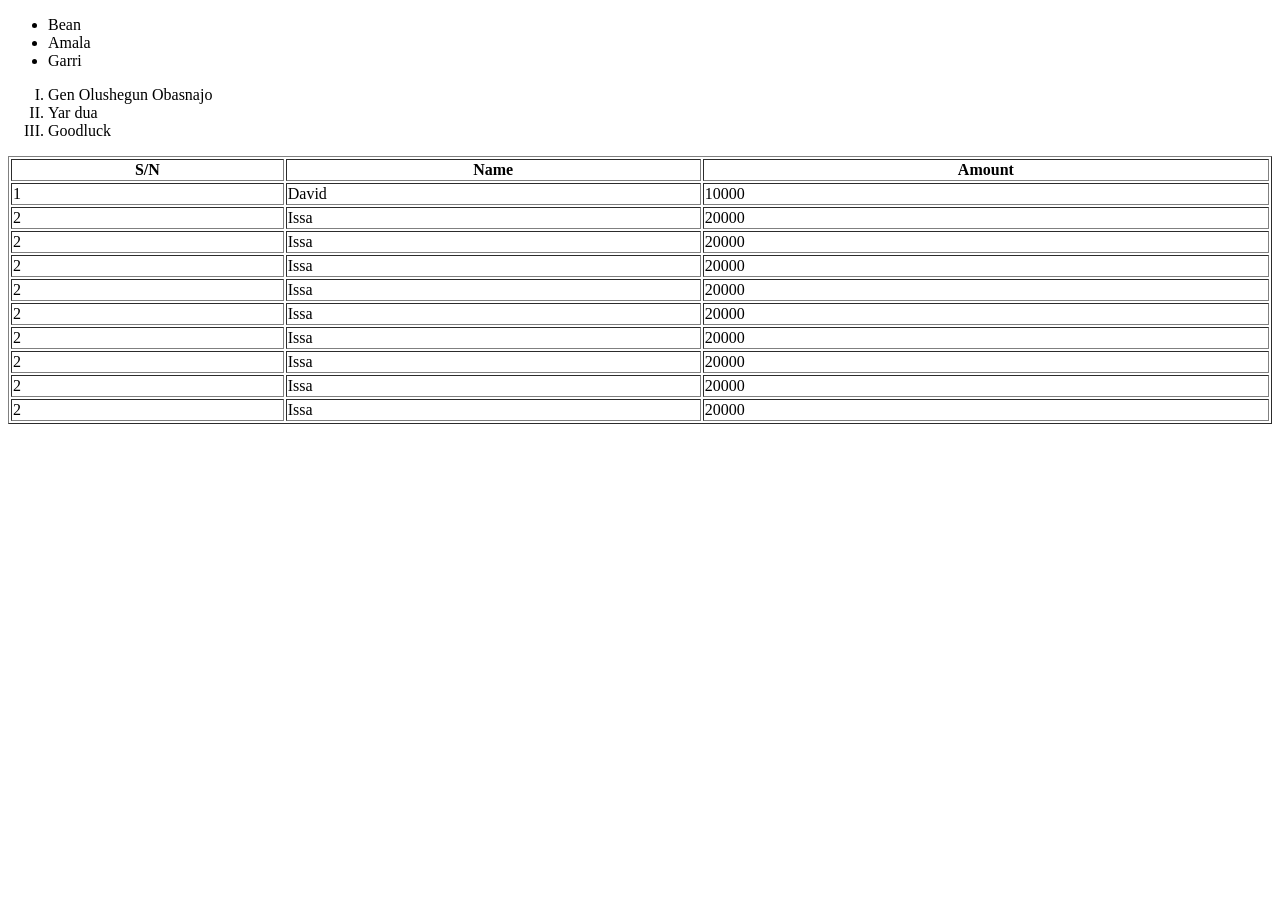
<file: about-us.html>
<!DOCTYPE html>
<html lang="en">
	<head>
		<meta charset="UTF-8" />
		<meta name="viewport" content="width=device-width, initial-scale=1.0" />
		<title>Document</title>
	</head>
	<body>
		<!-- I am teaching html table and list-->
		<!--<h1>About us</h1>-->
		<ul>
			<li>Bean</li>
			<li>Amala</li>
			<li>Garri</li>
		</ul>
		<ol type="I">
			<li>Gen Olushegun Obasnajo</li>
			<li>Yar dua</li>
			<li>Goodluck</li>
		</ol>

		<!---Practicing creatimng of table-->
		<table border="1" width="100%">
			<tr>
				<th>S/N</th>
				<th>Name</th>
				<th>Amount</th>
			</tr>
			<tr>
				<td>1</td>
				<td>David</td>
				<td>10000</td>
			</tr>
			<tr>
				<td>2</td>
				<td>Issa</td>
				<td>20000</td>
			</tr>
			<tr>
				<td>2</td>
				<td>Issa</td>
				<td>20000</td>
			</tr>
			<tr>
				<td>2</td>
				<td>Issa</td>
				<td>20000</td>
			</tr>
			<tr>
				<td>2</td>
				<td>Issa</td>
				<td>20000</td>
			</tr>
			<tr>
				<td>2</td>
				<td>Issa</td>
				<td>20000</td>
			</tr>
			<tr>
				<td>2</td>
				<td>Issa</td>
				<td>20000</td>
			</tr>
			<tr>
				<td>2</td>
				<td>Issa</td>
				<td>20000</td>
			</tr>
			<tr>
				<td>2</td>
				<td>Issa</td>
				<td>20000</td>
			</tr>
			<tr>
				<td>2</td>
				<td>Issa</td>
				<td>20000</td>
			</tr>
		</table>
	</body>
</html>
</file>
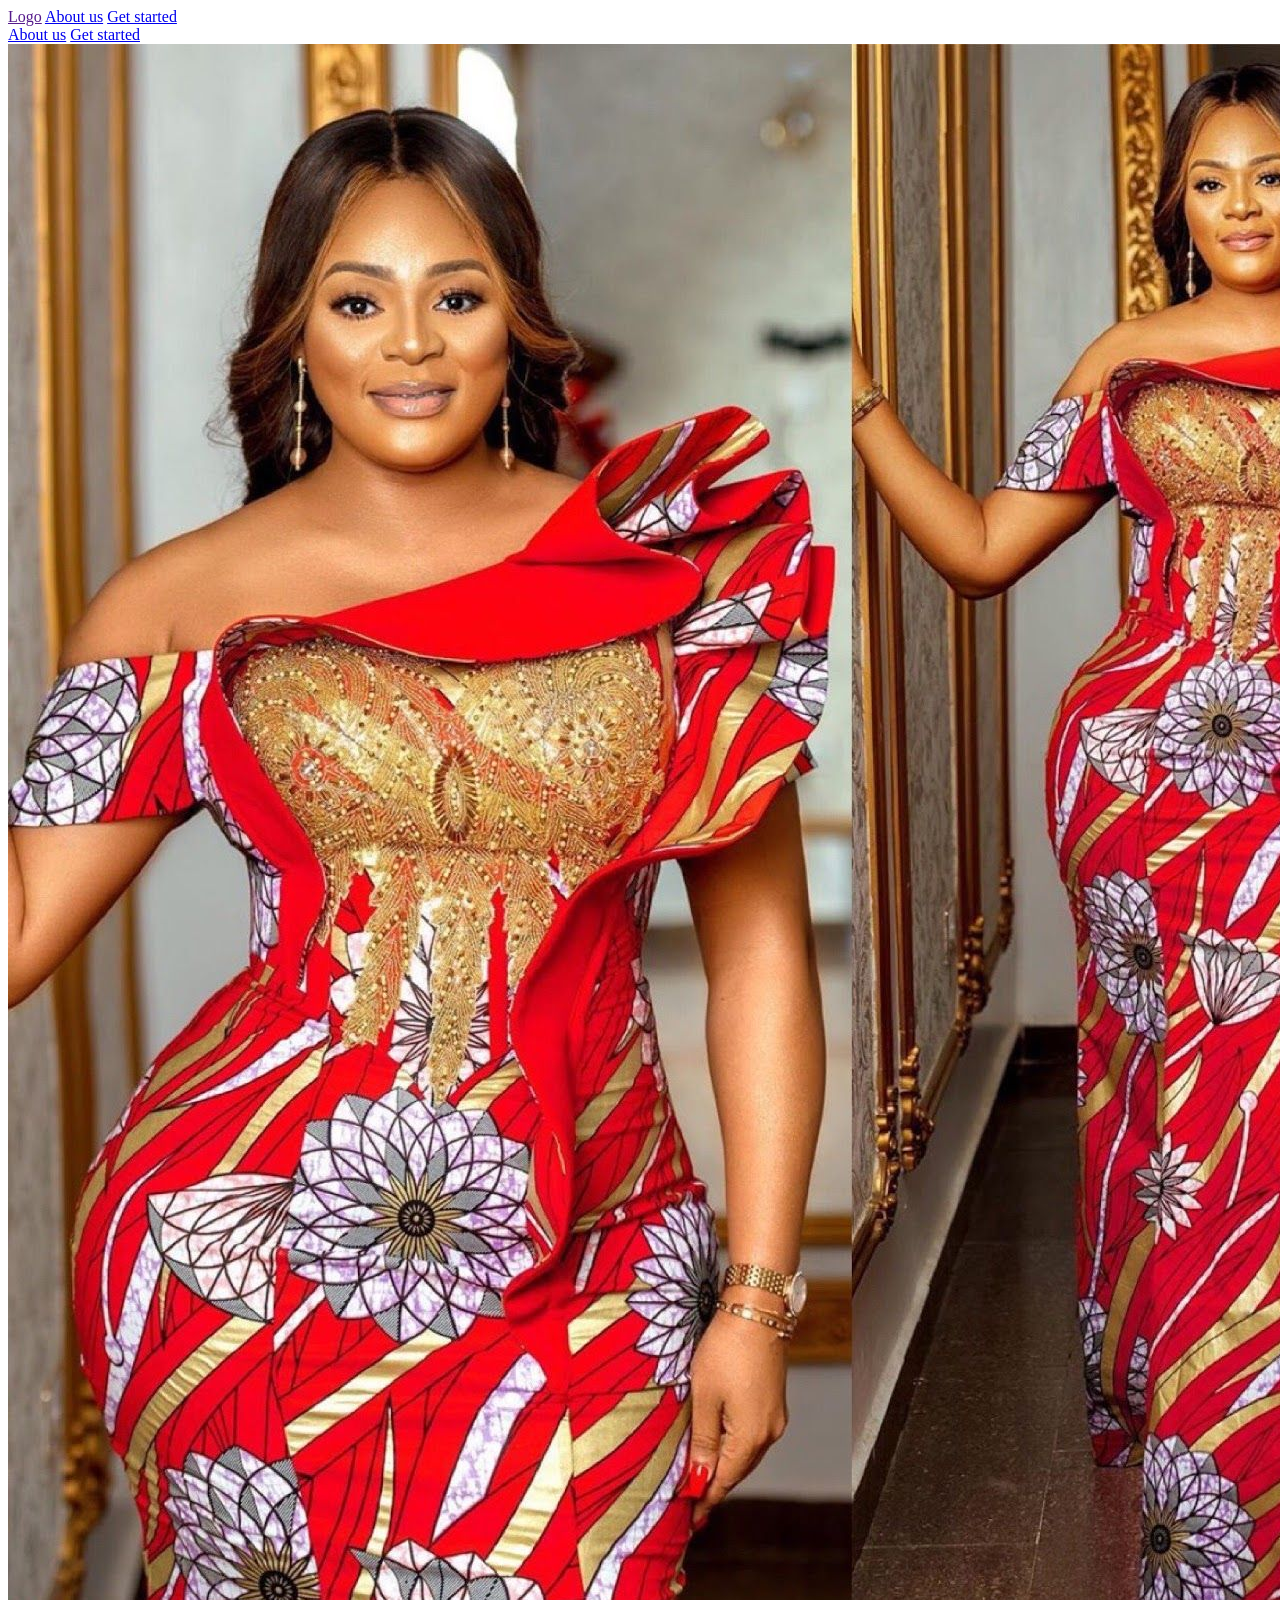
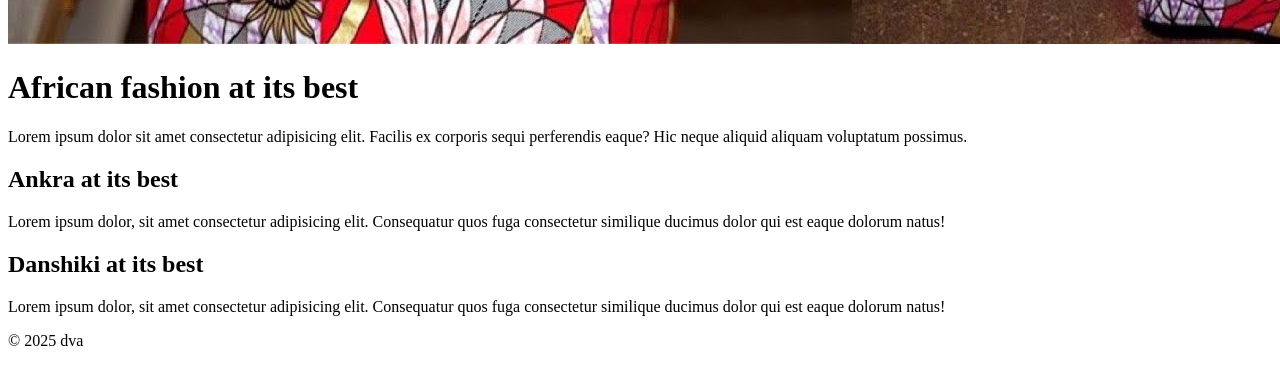
<file: getstarted.html>
<!DOCTYPE html>
<html lang="en">
	<head>
		<meta charset="UTF-8" />
		<meta name="viewport" content="width=device-width, initial-scale=1.0" />
		<title>Document</title>
	</head>
	<body>
		<nav>
			<a href="">Logo</a>
			<a href="./about-us.html">About us</a>
			<a href="./signup.html">Get started</a>
		</nav>
		<header>
			<aside>
				<a href="./about-us.html">About us</a>
				<a href="./getstarted.html">Get started</a>
			</aside>
			<div>
				<img src="./assets/images/celeb.jpg" />
			</div>
			<div>
				<h1>African fashion at its best</h1>
				<p>
					Lorem ipsum dolor sit amet consectetur adipisicing elit. Facilis ex
					corporis sequi perferendis eaque? Hic neque aliquid aliquam voluptatum
					possimus.
				</p>
			</div>
		</header>
		<main>
			<section>
				<h2>Ankra at its best</h2>
				<p>
					Lorem ipsum dolor, sit amet consectetur adipisicing elit. Consequatur
					quos fuga consectetur similique ducimus dolor qui est eaque dolorum
					natus!
				</p>
			</section>
			<section>
				<h2>Danshiki at its best</h2>
				<article>
					Lorem ipsum dolor, sit amet consectetur adipisicing elit. Consequatur
					quos fuga consectetur similique ducimus dolor qui est eaque dolorum
					natus!
				</article>
			</section>
		</main>
		<footer>
			<p>&copy; 2025 dva</p>
		</footer>
	</body>
</html>
</file>
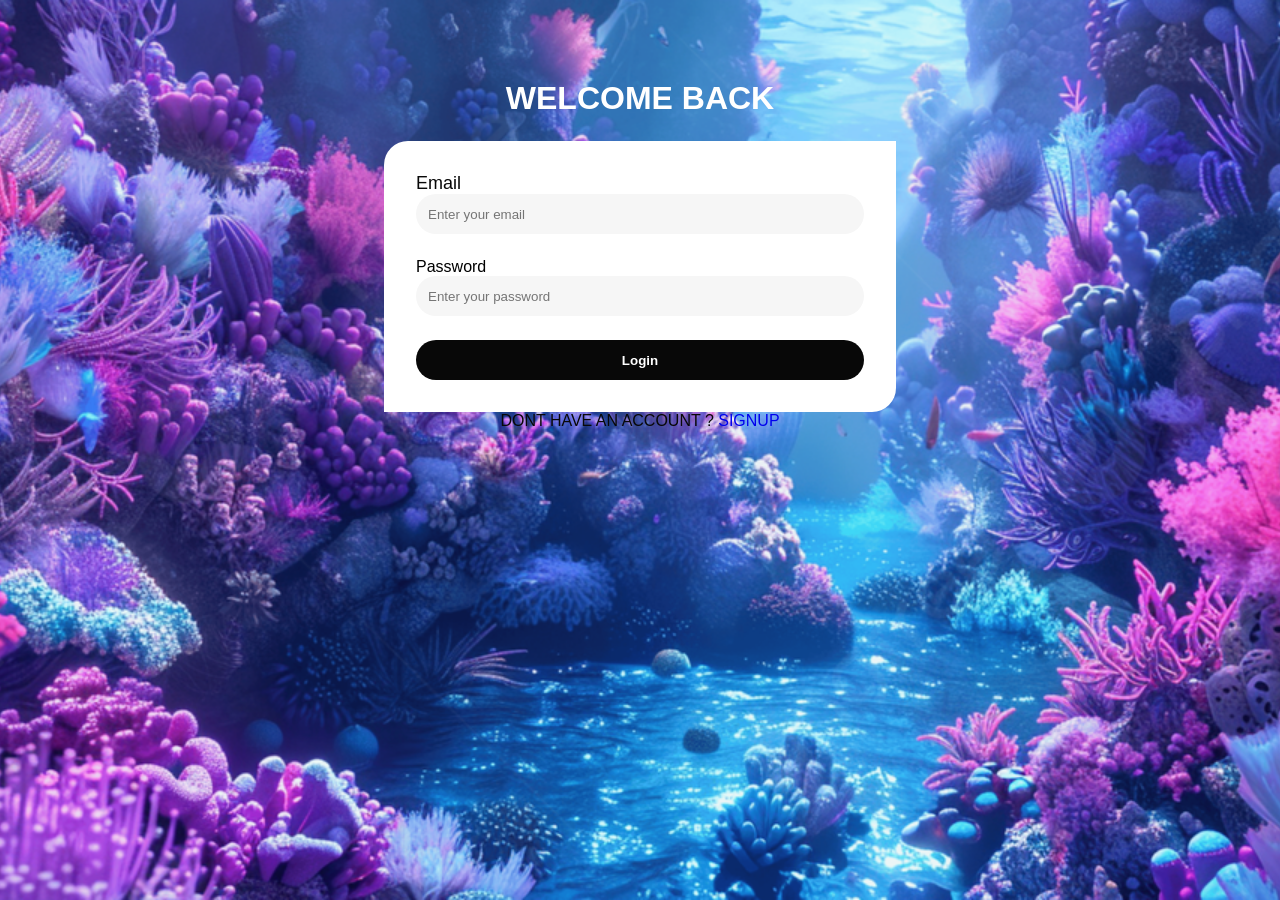
<file: login.html>
<!DOCTYPE html>
<html lang="en">
	<head>
		<meta charset="UTF-8" />
		<meta name="viewport" content="width=device-width, initial-scale=1.0" />
		<link rel="stylesheet" href="./css/login.css" />
		<title>Login</title>
	</head>
	<body>
		<main>
			<h1>Welcome back</h1>
			<form class="login-form">
				<div class="email">
					<label>Email</label>
					<input type="email" placeholder="Enter your email" />
				</div>
				<div class="password">
					<label>Password</label>
					<input type="password" placeholder="Enter your password" />
				</div>
				<div class="submit">
					<button type="submit">Login</button>
				</div>
			</form>
			<div class="meta">
				<p>Dont have an account ? <a href="./signup.html">Signup</a></p>
			</div>
		</main>
	</body>
</html>
</file>
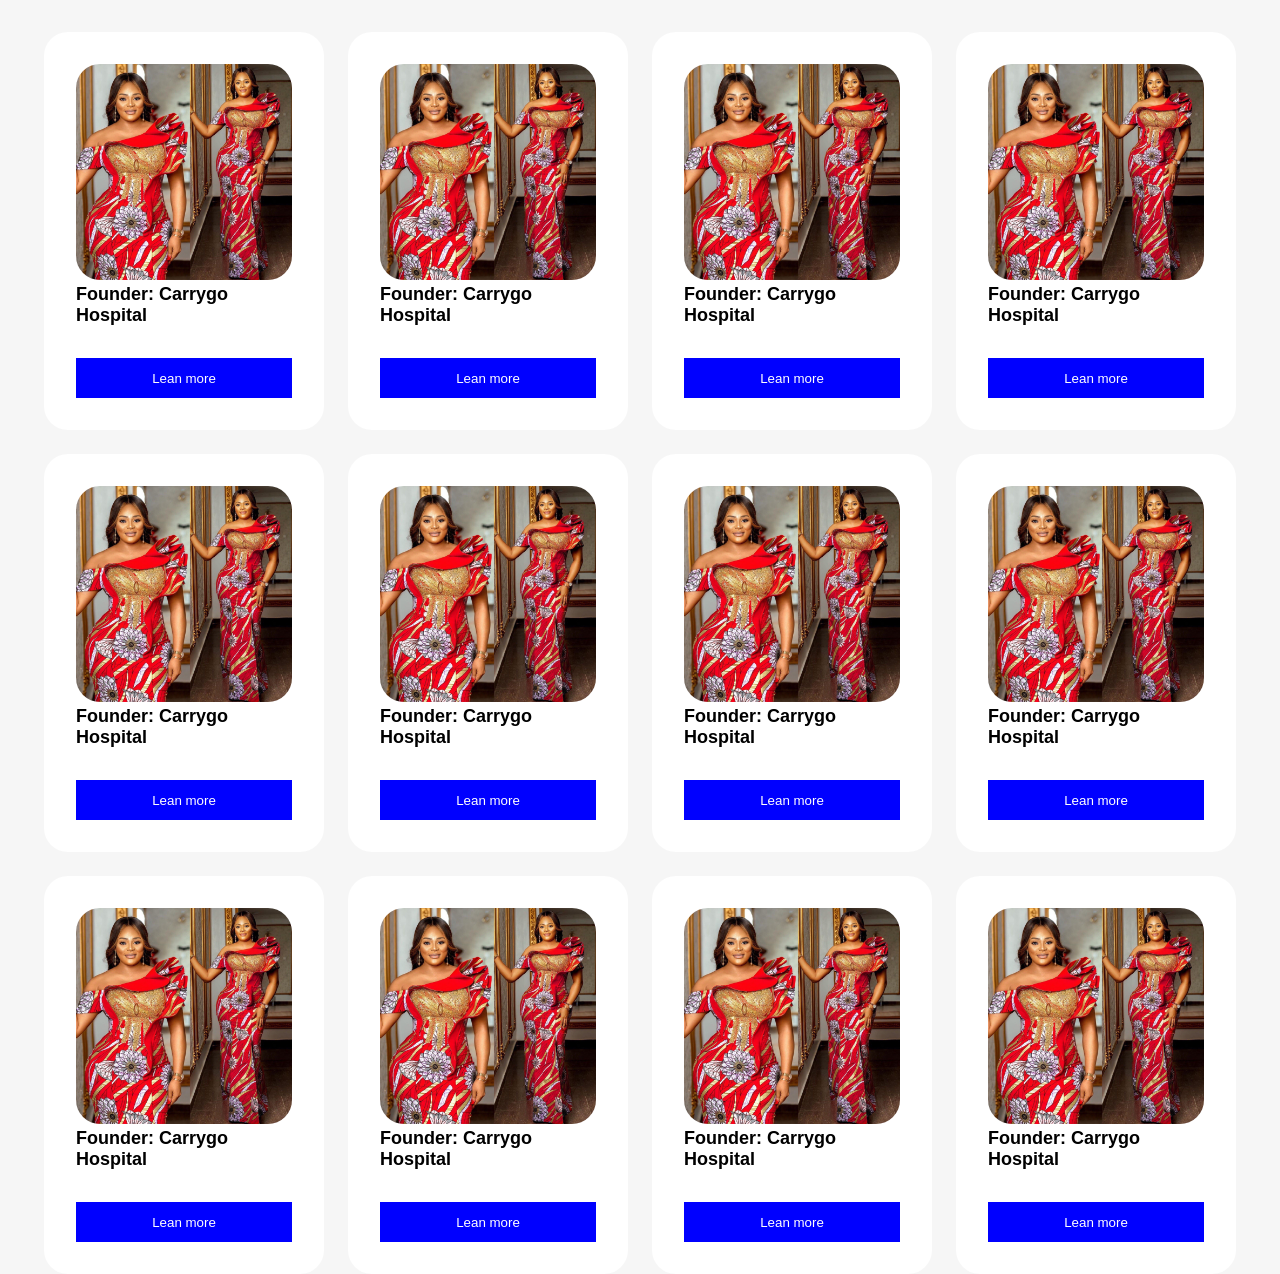
<file: members.html>
<!DOCTYPE html>
<html lang="en">
	<head>
		<meta charset="UTF-8" />
		<meta name="viewport" content="width=device-width, initial-scale=1.0" />
		<title>Document</title>
		<link rel="stylesheet" href="./css/members.css" />
	</head>
	<body>
		<div class="container">
			<div class="members-card">
				<img src="./assets/images/celeb.jpg" alt="members" />
				<h2>Founder: Carrygo Hospital</h2>
				<button>Lean more</button>
			</div>
			<div class="members-card">
				<img src="./assets/images/celeb.jpg" alt="members" />
				<h2>Founder: Carrygo Hospital</h2>
				<button>Lean more</button>
			</div>
			<div class="members-card">
				<img src="./assets/images/celeb.jpg" alt="members" />
				<h2>Founder: Carrygo Hospital</h2>
				<button>Lean more</button>
			</div>
			<div class="members-card">
				<img src="./assets/images/celeb.jpg" alt="members" />
				<h2>Founder: Carrygo Hospital</h2>
				<button>Lean more</button>
			</div>
			<div class="members-card">
				<img src="./assets/images/celeb.jpg" alt="members" />
				<h2>Founder: Carrygo Hospital</h2>
				<button>Lean more</button>
			</div>
			<div class="members-card">
				<img src="./assets/images/celeb.jpg" alt="members" />
				<h2>Founder: Carrygo Hospital</h2>
				<button>Lean more</button>
			</div>
			<div class="members-card">
				<img src="./assets/images/celeb.jpg" alt="members" />
				<h2>Founder: Carrygo Hospital</h2>
				<button>Lean more</button>
			</div>
			<div class="members-card">
				<img src="./assets/images/celeb.jpg" alt="members" />
				<h2>Founder: Carrygo Hospital</h2>
				<button>Lean more</button>
			</div>
			<div class="members-card">
				<img src="./assets/images/celeb.jpg" alt="members" />
				<h2>Founder: Carrygo Hospital</h2>
				<button>Lean more</button>
			</div>
			<div class="members-card">
				<img src="./assets/images/celeb.jpg" alt="members" />
				<h2>Founder: Carrygo Hospital</h2>
				<button>Lean more</button>
			</div>
			<div class="members-card">
				<img src="./assets/images/celeb.jpg" alt="members" />
				<h2>Founder: Carrygo Hospital</h2>
				<button>Lean more</button>
			</div>
			<div class="members-card">
				<img src="./assets/images/celeb.jpg" alt="members" />
				<h2>Founder: Carrygo Hospital</h2>
				<button>Lean more</button>
			</div>
		</div>
	</body>
</html>
</file>
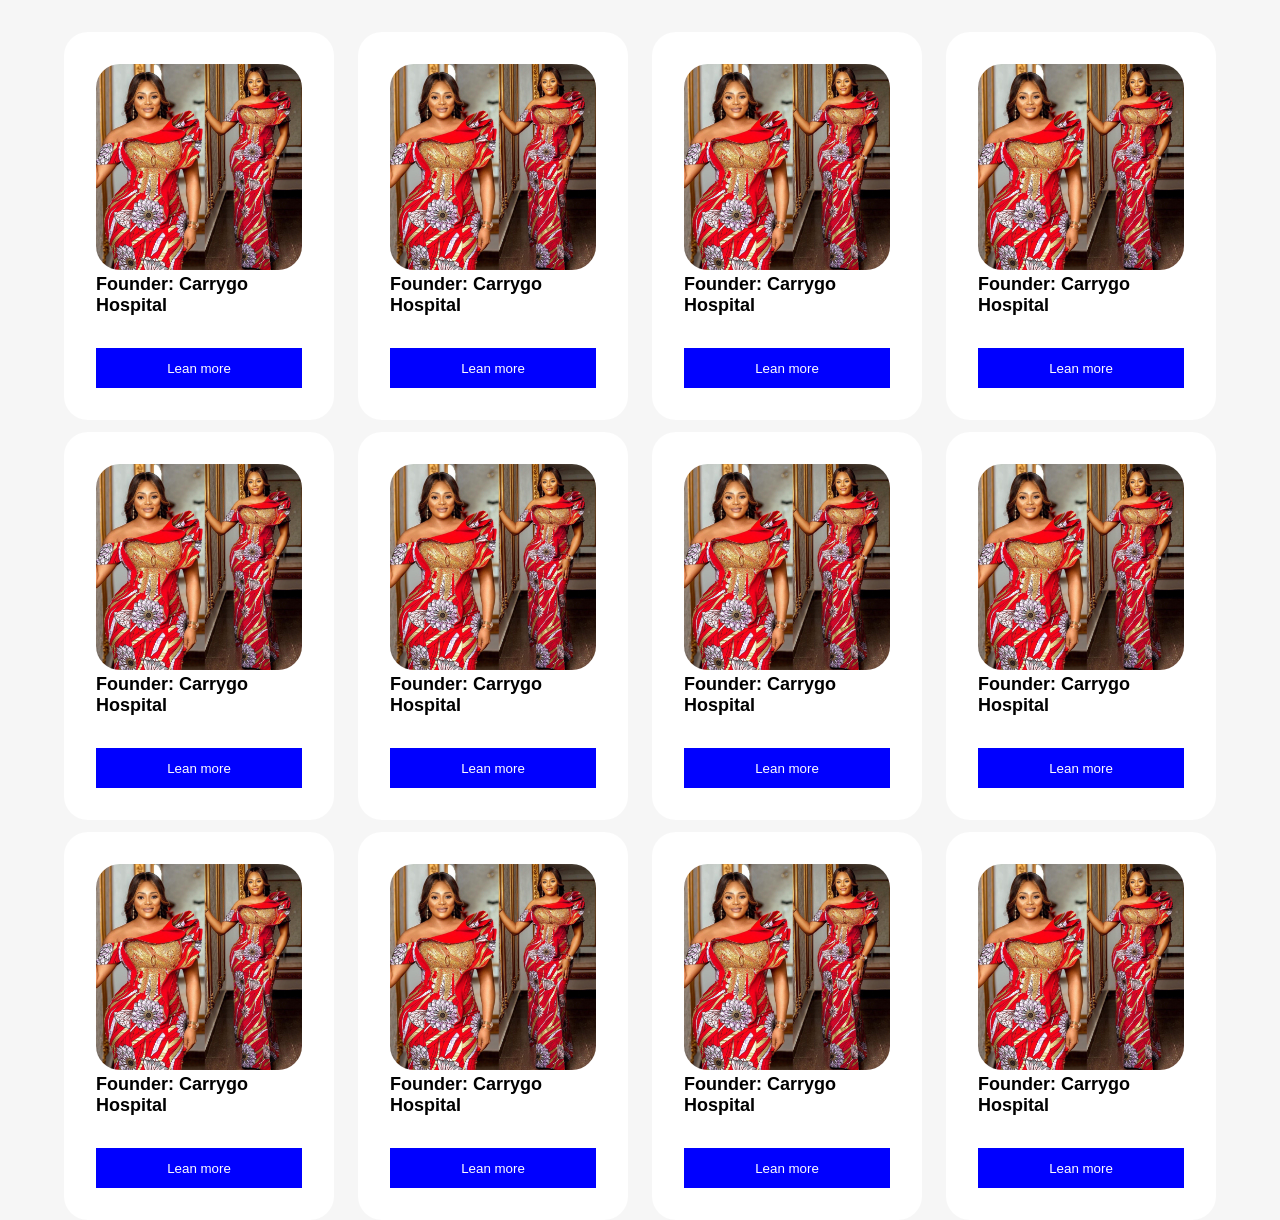
<file: memeber.html>
<!DOCTYPE html>
<html lang="en">
	<head>
		<meta charset="UTF-8" />
		<meta name="viewport" content="width=device-width, initial-scale=1.0" />
		<title>Document</title>
		<link rel="stylesheet" href="./css/members.css" />
	</head>
	<body>
		<div class="grid-container">
			<div class="members-card first">
				<img src="./assets/images/celeb.jpg" alt="members" />
				<h2>Founder: Carrygo Hospital</h2>
				<button>Lean more</button>
			</div>
			<div class="members-card">
				<img src="./assets/images/celeb.jpg" alt="members" />
				<h2>Founder: Carrygo Hospital</h2>
				<button>Lean more</button>
			</div>
			<div class="members-card">
				<img src="./assets/images/celeb.jpg" alt="members" />
				<h2>Founder: Carrygo Hospital</h2>
				<button>Lean more</button>
			</div>
			<div class="members-card">
				<img src="./assets/images/celeb.jpg" alt="members" />
				<h2>Founder: Carrygo Hospital</h2>
				<button>Lean more</button>
			</div>
			<div class="members-card">
				<img src="./assets/images/celeb.jpg" alt="members" />
				<h2>Founder: Carrygo Hospital</h2>
				<button>Lean more</button>
			</div>
			<div class="members-card">
				<img src="./assets/images/celeb.jpg" alt="members" />
				<h2>Founder: Carrygo Hospital</h2>
				<button>Lean more</button>
			</div>
			<div class="members-card">
				<img src="./assets/images/celeb.jpg" alt="members" />
				<h2>Founder: Carrygo Hospital</h2>
				<button>Lean more</button>
			</div>
			<div class="members-card">
				<img src="./assets/images/celeb.jpg" alt="members" />
				<h2>Founder: Carrygo Hospital</h2>
				<button>Lean more</button>
			</div>
			<div class="members-card">
				<img src="./assets/images/celeb.jpg" alt="members" />
				<h2>Founder: Carrygo Hospital</h2>
				<button>Lean more</button>
			</div>
			<div class="members-card">
				<img src="./assets/images/celeb.jpg" alt="members" />
				<h2>Founder: Carrygo Hospital</h2>
				<button>Lean more</button>
			</div>
			<div class="members-card">
				<img src="./assets/images/celeb.jpg" alt="members" />
				<h2>Founder: Carrygo Hospital</h2>
				<button>Lean more</button>
			</div>
			<div class="members-card">
				<img src="./assets/images/celeb.jpg" alt="members" />
				<h2>Founder: Carrygo Hospital</h2>
				<button>Lean more</button>
			</div>
		</div>
	</body>
</html>
</file>
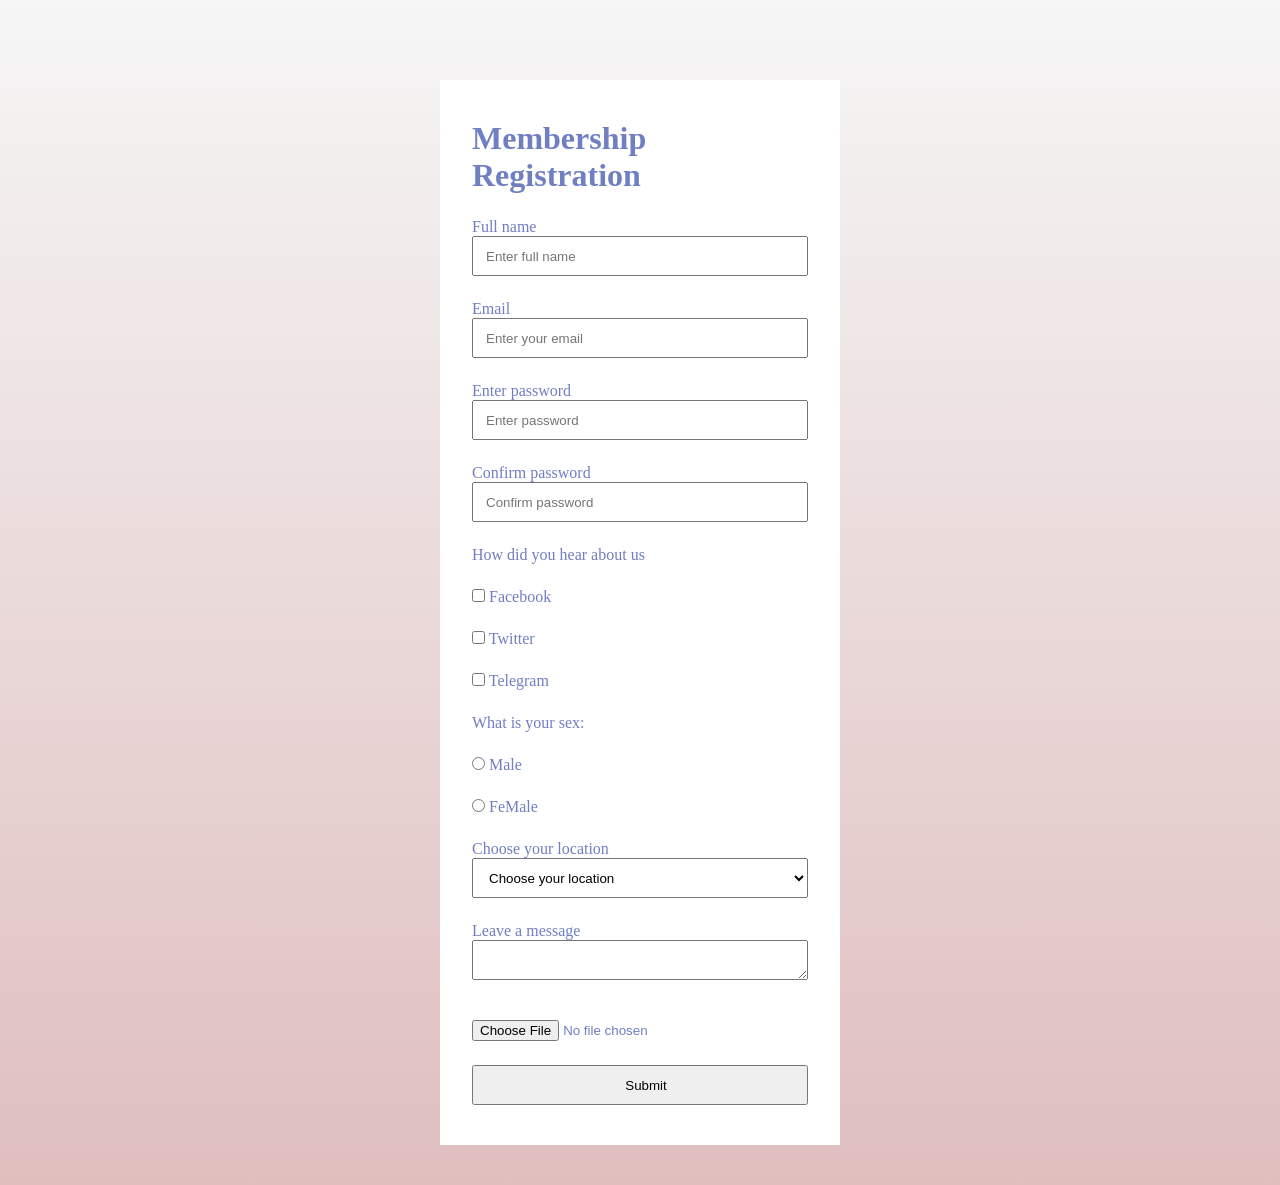
<file: signup.html>
<!DOCTYPE html>
<html lang="en">
	<head>
		<meta charset="UTF-8" />
		<meta name="viewport" content="width=device-width, initial-scale=1.0" />
		<title>Document</title>
		<link rel="stylesheet" href="./css/app.css" />
	</head>
	<body>
		<form class="signup-form">
			<h1>Membership Registration</h1>
			<div class="input-div">
				<label for="fname">Full name</label><br />
				<input
					class="full-input"
					type="text"
					placeholder="Enter full name"
					id="fname"
				/>
			</div>
			<div>
				<label for="email">Email</label> <br />
				<input
					class="full-input"
					type="email"
					placeholder="Enter your email"
					id="email"
				/>
			</div>
			<div>
				<label for="pass">Enter password</label><br />
				<input
					class="full-input"
					type="password"
					placeholder="Enter password"
					id="pass"
				/>
			</div>
			<div>
				<label for="cpass">Confirm password</label><br />
				<input
					class="full-input"
					type="password"
					placeholder="Confirm password"
					id="cpass"
				/>
			</div>
			<div>
				<p>How did you hear about us</p>
				<div>
					<input type="checkbox" value="Facebook" />
					<label>Facebook</label>
				</div>
				<div>
					<input type="checkbox" value="Twitter" />
					<label>Twitter</label>
				</div>
				<div>
					<input type="checkbox" value="Telegram" />
					<label>Telegram</label>
				</div>
			</div>
			<div>
				<p>What is your sex:</p>
				<div>
					<input type="radio" value="male" name="sex" />
					<label>Male</label>
				</div>
				<div>
					<input type="radio" value="female" name="sex" />
					<label>FeMale</label>
				</div>
			</div>
			<div>
				<p>Choose your location</p>
				<select class="full-input">
					<option>Choose your location</option>
					<option>Lagos</option>
					<option>Abuja</option>
					<option>Enugu</option>
					<option>Osun</option>
				</select>
			</div>
			<div>
				<p>Leave a message</p>
				<textarea class="full-input"></textarea>
			</div>
			<br /><br />
			<input type="file" />
			<div>
				<button class="full-input" type="submit">Submit</button>
			</div>
		</form>
	</body>
</html>
</file>
<file: css/login.css>
* {
	padding: 0;
	margin: 0;
	box-sizing: border-box;
}

body {
	font-family: Verdana, Geneva, Tahoma, sans-serif;
}
main {
	height: 100vh;
	padding-top: 80px;
	background-image: url('../assets/images/bg.png');
	background-repeat: no-repeat;
	background-size: cover;
	background-position: center;
}

main h1 {
	text-align: center;
	margin-bottom: 24px;
	text-transform: uppercase;
	font-weight: bold;
	color: #ffffff;
}

.login-form {
	background-color: #ffffff;
	width: 100%;
	max-width: 512px;
	margin-left: auto;
	margin-right: auto;
	padding: 32px;
	/* border-radius: 24px; */
	border-top-left-radius: 24px;
	border-bottom-right-radius: 24px;
}

.login-form .email input {
	width: 100%;
	height: 40px;
	padding-left: 12px;
	border-radius: 24px;
	border: none;
	background-color: #f6f6f6;
}

.login-form .email label {
	font-size: 18px;
	color: #080808;
}
.login-form .password {
	margin-top: 24px;
}
.login-form .password input {
	width: 100%;
	height: 40px;
	padding-left: 12px;
	border-radius: 24px;
	border: none;
	background-color: #f6f6f6;
}

.login-form .submit {
	margin-top: 24px;
}
.login-form .submit button {
	width: 100%;
	height: 40px;
	background-color: #080808;
	color: #ffffff;
	border-radius: 24px;
	border: none;
	font-weight: bold;
	/* border-left: 6px; */
	/* border-right: 6px; */
	/* border-right-width: 6px;
	border-right-style: solid;
	border-right-color: blue; */
	/* border-right-width: 24px; */
}

main .meta p {
	text-align: center;
	color: #080808;
	text-transform: uppercase;
}

main .meta p a {
	text-decoration: none;
}
</file>
<file: css/members.css>
* {
	padding: 0;
	margin: 0;
	box-sizing: border-box;
}

body {
	font-family: Verdana, Geneva, Tahoma, sans-serif;
}
.flex-container {
	display: flex;
	gap: 24px;
	justify-content: center;
	flex-wrap: wrap;
	flex-direction: row;
	align-items: center;
	height: 100vh;
}
.flex-container div {
	background-color: blue;
	width: 100px;
	height: 100px;
	margin-top: 24px;
	/* display: flex;
	justify-content: center;
	align-items: center; */
	color: aliceblue;
}

.flex-container .one {
	order: 2;
	flex-grow: 8;
}
.flex-container .twelve {
	order: 1;
	flex-grow: 4;
}

.container {
	display: flex;
	flex-wrap: wrap;
	justify-content: center;
	gap: 24px;
	background-color: #f6f6f6;
	height: auto;
	padding-top: 32px;
}

.container .members-card {
	background-color: #ffffff;
	width: 280px;
	padding: 32px;
	border-radius: 24px;
}

.container .members-card img {
	width: 100%;
	border-radius: 24px;
}

.container .members-card h2 {
	margin-bottom: 32px;
	font-size: 18px;
}

.container .members-card button {
	background-color: blue;
	width: 100%;
	height: 40px;
	border: none;
	color: #ffffff;
}

.grid-container {
	display: grid;
	grid-template-columns: repeat(4, minmax(auto, 1fr));
	column-gap: 24px;
	row-gap: 12px;
	background-color: #f6f6f6;
	height: auto;
	padding-top: 32px;
	padding-left: 64px;
	padding-right: 64px;
}

.grid-container .members-card {
	background-color: #ffffff;
	/* width: 100%;
	max-width: 280px; */
	padding: 32px;
	border-radius: 24px;
}

.grid-container .members-card img {
	width: 100%;
	border-radius: 24px;
}

.grid-container .members-card h2 {
	margin-bottom: 32px;
	font-size: 18px;
}

.grid-container .members-card button {
	background-color: blue;
	width: 100%;
	height: 40px;
	border: none;
	color: #ffffff;
}

.grid-container .first {
	/* grid-column-start: 1;
	grid-column-end: 5; */
	/* grid-row-start: 1;
	grid-row-end: 5; */
}
</file>
<file: css/app.css>
* {
	padding: 0px;
	margin: 0px;
	box-sizing: border-box;
}

body {
	background-color: #f6f6f6;
	background-image: linear-gradient(#f6f6f6, #dfbebe);
	/* padding: 40px; */
	/* padding-left: 40px;
	padding-top: 24px;
	padding-bottom: 24px;
	padding-right: 40px; */
	padding-top: 80px;
	padding-bottom: 40px;
}

.signup-form {
	background-color: #ffffff;
	color: hsl(230, 40%, 60%);
	width: 100%;
	max-width: 400px;
	padding-left: 32px;
	padding-top: 40px;
	padding-right: 32px;
	padding-bottom: 40px;
	margin-left: auto;
	margin-right: auto;
	/* margin-left: 40px;
	margin-top: 40px;
	margin-bottom: 40px;
	margin-right: 40px; */
	/* height: 500px; */
}

.full-input {
	width: 100%;
	height: 40px;
	padding-left: 12px;
}

.signup-form div {
	margin-top: 24px;
}
</file>
